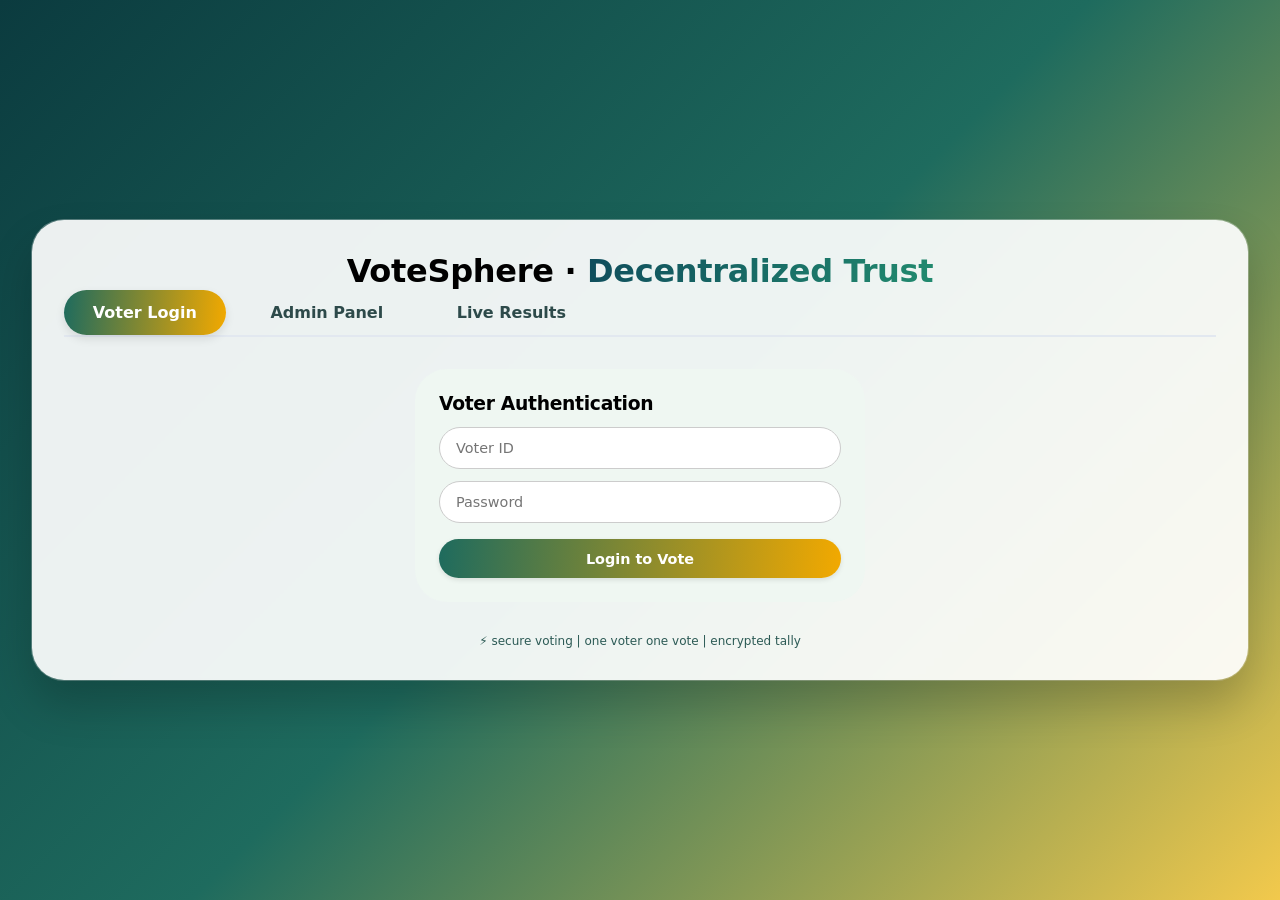
<file: index.html>
<!DOCTYPE html>
<html lang="en">
<head>
  <meta charset="UTF-8">
  <meta name="viewport" content="width=device-width, initial-scale=1.0, user-scalable=yes">
  <title>VoteSphere | Secure Digital Voting</title>
  <style>
    * {
      margin: 0;
      padding: 0;
      box-sizing: border-box;
      font-family: 'Poppins', system-ui, -apple-system, 'Segoe UI', Roboto, 'Helvetica Neue', sans-serif;
    }

    body {
      min-height: 100vh;
      background: linear-gradient(135deg, #0B3B3F 0%, #1E6B5E 50%, #F2C94C 100%);
      background-attachment: fixed;
      display: flex;
      justify-content: center;
      align-items: center;
      padding: 2rem;
    }

    /* main container card */
    .glass-container {
      max-width: 1300px;
      width: 100%;
      background: rgba(255, 255, 255, 0.92);
      backdrop-filter: blur(2px);
      border-radius: 2rem;
      box-shadow: 0 25px 45px rgba(0, 0, 0, 0.2), 0 0 0 1px rgba(255, 255, 255, 0.3);
      overflow: hidden;
      padding: 2rem 2rem 2rem 2rem;
      transition: all 0.3s ease;
    }

    h1, h2, h3 {
      font-weight: 600;
      letter-spacing: -0.3px;
    }

    .header-gradient {
      background: linear-gradient(120deg, #0F4C5C, #228B6F);
      -webkit-background-clip: text;
      background-clip: text;
      color: transparent;
      text-shadow: none;
    }

    .btn {
      border: none;
      padding: 0.7rem 1.6rem;
      border-radius: 40px;
      font-weight: 600;
      cursor: pointer;
      transition: 0.2s;
      font-size: 0.9rem;
      box-shadow: 0 2px 5px rgba(0,0,0,0.1);
    }

    .btn-primary {
      background: linear-gradient(95deg, #1E6B5E, #F2A900);
      color: white;
      border: none;
    }
    .btn-primary:hover {
      transform: translateY(-2px);
      box-shadow: 0 10px 20px -5px rgba(0,0,0,0.3);
      filter: brightness(1.02);
    }
    .btn-secondary {
      background: #2C3E3F;
      color: #F5F2E9;
    }
    .btn-secondary:hover {
      background: #1F2F30;
    }
    .btn-outline {
      background: transparent;
      border: 1.5px solid #1E6B5E;
      color: #1E6B5E;
    }
    .btn-outline:hover {
      background: #1E6B5E20;
    }

    input, select {
      width: 100%;
      padding: 12px 16px;
      border-radius: 28px;
      border: 1px solid #ccc;
      background: white;
      font-size: 0.9rem;
      transition: 0.2s;
    }
    input:focus, select:focus {
      outline: none;
      border-color: #F2A900;
      box-shadow: 0 0 0 3px rgba(242,169,0,0.2);
    }

    .card-grid {
      display: flex;
      flex-wrap: wrap;
      gap: 1.8rem;
      margin: 1.5rem 0;
      justify-content: center;
    }

    .candidate-card {
      background: white;
      border-radius: 28px;
      padding: 1.2rem;
      width: 240px;
      text-align: center;
      box-shadow: 0 12px 20px rgba(0, 0, 0, 0.1);
      transition: all 0.2s;
      border: 1px solid #e2e8f0;
    }
    .candidate-card:hover {
      transform: translateY(-6px);
      border-color: #F2A900;
    }
    .candidate-name {
      font-size: 1.5rem;
      font-weight: 700;
      background: linear-gradient(135deg, #0F4C5C, #CF9F2E);
      -webkit-background-clip: text;
      background-clip: text;
      color: transparent;
    }
    .vote-btn {
      margin-top: 1rem;
      background: #1E6B5E;
      color: white;
      width: 100%;
    }

    .status-msg {
      background: #e9f7ef;
      padding: 0.7rem;
      border-radius: 60px;
      text-align: center;
      margin: 1rem 0;
    }

    .admin-panel, .voter-panel {
      display: none;
    }
    .active-panel {
      display: block;
    }

    .nav-tabs {
      display: flex;
      gap: 1rem;
      border-bottom: 2px solid #e2e8f0;
      margin-bottom: 2rem;
      flex-wrap: wrap;
    }
    .tab-btn {
      background: none;
      border: none;
      padding: 0.8rem 1.8rem;
      font-size: 1rem;
      font-weight: 600;
      cursor: pointer;
      border-radius: 40px;
      transition: 0.2s;
      color: #2D4A4A;
    }
    .tab-btn.active {
      background: linear-gradient(95deg, #1E6B5E, #F2A900);
      color: white;
      box-shadow: 0 4px 10px rgba(0,0,0,0.1);
    }

    table {
      width: 100%;
      border-collapse: collapse;
      background: rgba(255,255,240,0.7);
      border-radius: 1.5rem;
      overflow: hidden;
    }
    th, td {
      padding: 12px 16px;
      text-align: left;
      border-bottom: 1px solid #ddd;
    }
    th {
      background: #1E6B5E;
      color: white;
    }
    .result-stats {
      font-weight: bold;
      color: #1E6B5E;
    }
    footer {
      text-align: center;
      margin-top: 2rem;
      font-size: 0.75rem;
      color: #2c5a55;
    }
    @media (max-width: 680px) {
      .glass-container { padding: 1.2rem; }
      .candidate-card { width: 100%; max-width: 260px; }
    }
  </style>
</head>
<body>
<div class="glass-container" id="appRoot">
  <h1 style="text-align:center;"> VoteSphere · <span class="header-gradient">Decentralized Trust</span></h1>
  <div class="nav-tabs">
    <button class="tab-btn active" data-tab="voter"> Voter Login</button>
    <button class="tab-btn" data-tab="admin"> Admin Panel</button>
    <button class="tab-btn" data-tab="results">Live Results</button>
  </div>

  <!-- VOTER PANEL (login + voting) -->
  <div id="voterPanel" class="voter-panel active-panel">
    <div id="voterLoginArea">
      <div style="background:#EFF7F2; border-radius: 2rem; padding: 1.5rem; max-width: 450px; margin: 0 auto;">
        <h3> Voter Authentication</h3>
        <input type="text" id="voterId" placeholder="Voter ID" style="margin: 0.8rem 0;">
        <input type="password" id="voterPass" placeholder="Password">
        <button id="voterLoginBtn" class="btn btn-primary" style="margin-top: 1rem; width:100%">Login to Vote</button>

      </div>
    </div>
    <div id="votingArea" style="display:none;">
      <div class="status-msg" id="voterStatusMsg"> Welcome <span id="welcomeVoterName"></span> | Your vote is private</div>
      <h2>🏛️ Choose your candidate</h2>
      <div id="candidatesList" class="card-grid"></div>
      <button id="logoutVoterBtn" class="btn btn-secondary" style="margin-top: 20px;">↺ Logout</button>
    </div>
  </div>

  <!-- ADMIN PANEL (add candidates) -->
  <div id="adminPanel" class="admin-panel">
    <div id="adminLoginArea">
      <div style="background:#EFF7F2; border-radius: 2rem; padding: 1.5rem; max-width: 450px; margin: 0 auto;">
        <h3> Admin Secure Login</h3>
        <input type="text" id="adminUsername" placeholder="Username" style="margin:0.8rem 0;">
        <input type="password" id="adminPassword" placeholder="Password">
        <button id="adminLoginBtn" class="btn btn-primary" style="width:100%">Login as Admin</button>
      </div>
    </div>
    <div id="adminDashboard" style="display:none;">
      <div class="status-msg"> Admin Control  Add new candidate</div>
      <div style="display: flex; gap: 1rem; flex-wrap: wrap; align-items: end;">
        <div style="flex:1"><input type="text" id="candName" placeholder="Candidate full name"></div>
        <div style="flex:1"><input type="text" id="candParty" placeholder="Party / Slogan"></div>
        <div><button id="addCandidateBtn" class="btn btn-primary"> Add Candidate</button></div>
      </div>
      <h3 style="margin-top: 2rem;"> Current Candidates</h3>
      <div id="adminCandList"></div>
      <button id="logoutAdminBtn" class="btn btn-secondary" style="margin-top: 1rem;"> Logout</button>
    </div>
  </div>

  <!-- RESULTS PANEL (public) -->
  <div id="resultsPanel" class="admin-panel">
    <h2> Real-time Voting Results</h2>
    <div id="resultsTableContainer" style="overflow-x: auto; margin-top: 1rem;"></div>
    <button id="refreshResultsBtn" class="btn btn-outline" style="margin-top:1rem;"> Refresh Results</button>
  </div>
  <footer>⚡ secure voting | one voter one vote | encrypted tally</footer>
</div>

<script>
  // ---------- API URLs (relative to current folder) ----------
  const API_BASE = '';  // same directory

  // Helper: fetch wrapper
  async function apiRequest(endpoint, method = 'GET', body = null) {
    const options = {
      method: method,
      headers: { 'Content-Type': 'application/json' }
    };
    if (body) options.body = JSON.stringify(body);
    const res = await fetch(`${API_BASE}${endpoint}`, options);
    return await res.json();
  }

  // DOM elements
  const voterPanelDiv = document.getElementById('voterPanel');
  const adminPanelDiv = document.getElementById('adminPanel');
  const resultsPanelDiv = document.getElementById('resultsPanel');
  const tabs = document.querySelectorAll('.tab-btn');

  let currentVoter = null;     // store voter id
  let currentAdmin = false;
  <p>change management</p>
    // ----- Helper: load candidates for voting UI -----
  async function loadVotingCandidates() {
    if (!currentVoter) return;
    const data = await apiRequest('api.php?action=getCandidates');
    if (data.success && data.candidates) {
      const container = document.getElementById('candidatesList');
      container.innerHTML = '';
      data.candidates.forEach(c => {
        const card = document.createElement('div');
        card.className = 'candidate-card';
        card.innerHTML = `
          <div class="candidate-name">${escapeHtml(c.name)}</div>
          <div style="font-size:0.85rem; color:#2c6e5e;">${escapeHtml(c.party)}</div>
          <button data-id="${c.id}" class="btn vote-btn castVoteBtn"> Vote Now</button>
        `;
        container.appendChild(card);
      });
      // attach events
      document.querySelectorAll('.castVoteBtn').forEach(btn => {
        btn.addEventListener('click', async (e) => {
          const candidateId = btn.getAttribute('data-id');
          const result = await apiRequest('api.php?action=castVote', 'POST', { voter_id: currentVoter, candidate_id: candidateId });
          const msgDiv = document.getElementById('voterStatusMsg');
          if (result.success) {
            msgDiv.innerHTML = ` ${result.message}  Thank you!`;
            await loadVotingCandidates(); // refresh maybe disable voting? but backend prevents double vote
            // also disable vote buttons after vote? but backend prevents duplicate anyway
            document.querySelectorAll('.castVoteBtn').forEach(b => b.disabled = true);
          } else {
            msgDiv.innerHTML = ` ${result.message}`;
          }
          setTimeout(() => {
            if(document.getElementById('voterStatusMsg')) 
              document.getElementById('voterStatusMsg').innerHTML = ` ${currentVoter} | Your vote is final.`;
          }, 2500);
        });
      });
    }
  }

  // load admin candidate list
  async function loadAdminCandidates() {
    const data = await apiRequest('api.php?action=getCandidates');
    if (data.success && data.candidates) {
      const container = document.getElementById('adminCandList');
      container.innerHTML = '<ul style="list-style:none; padding:0;">' + data.candidates.map(c => `<li style="background:white; margin:0.5rem 0; padding:0.7rem 1rem; border-radius:60px;">📌 <strong>${escapeHtml(c.name)}</strong> (${escapeHtml(c.party)}) - ID:${c.id}</li>`).join('') + '</ul>';
    } else {
      document.getElementById('adminCandList').innerHTML = '<p>No candidates yet</p>';
    }
  }

  async function loadResults() {
    const data = await apiRequest('api.php?action=getResults');
    if (data.success && data.results) {
      let html = `<table><thead><tr><th>Candidate</th><th>Party</th><th>Votes Received</th><th>Status</th></tr></thead><tbody>`;
      let total = 0;
      data.results.forEach(r => { total += parseInt(r.votes); });
      data.results.forEach(r => {
        let percent = total > 0 ? ((r.votes / total)*100).toFixed(1) : '0';
        html += `<tr>
          <td><strong>${escapeHtml(r.name)}</strong></td>
          <td>${escapeHtml(r.party)}</td>
          <td class="result-stats">${r.votes} votes (${percent}%)</td>
          <td>${r.votes > 0 ? '🏆' : '⚪'}</td>
        </tr>`;
      });
      html += `<tr style="background:#f9eec1;"><td colspan="2"><strong>Total Votes Cast</strong></td><td colspan="2"><strong>${total}</strong></td></tr>`;
      html += `</tbody></table>`;
      document.getElementById('resultsTableContainer').innerHTML = html;
    } else {
      document.getElementById('resultsTableContainer').innerHTML = '<p> No results available</p>';
    }
  }

  // Helper: escape html
  function escapeHtml(str) { if(!str) return ''; return str.replace(/[&<>]/g, function(m){if(m==='&') return '&amp;'; if(m==='<') return '&lt;'; if(m==='>') return '&gt;'; return m;}); }

  // Voter Login
  document.getElementById('voterLoginBtn')?.addEventListener('click', async () => {
    const voterId = document.getElementById('voterId').value.trim();
    const password = document.getElementById('voterPass').value;
    const res = await apiRequest('api.php?action=voterLogin', 'POST', { voter_id: voterId, password: password });
    if (res.success) {
      currentVoter = voterId;
      document.getElementById('welcomeVoterName').innerText = voterId;
      document.getElementById('voterLoginArea').style.display = 'none';
      document.getElementById('votingArea').style.display = 'block';
      await loadVotingCandidates();
      // check if already voted to show message
      const check = await apiRequest(`api.php?action=hasVoted&voter_id=${voterId}`);
      if (check.voted === true) {
        document.getElementById('voterStatusMsg').innerHTML = `ℹ You have already voted. Thank you for participation.`;
        document.querySelectorAll('.castVoteBtn').forEach(btn => btn.disabled = true);
      } else {
        document.getElementById('voterStatusMsg').innerHTML = ` Welcome ${voterId}, select your favorite candidate.`;
      }
    } else {
      alert('Login failed: ' + res.message);
    }
  });

  document.getElementById('logoutVoterBtn')?.addEventListener('click', () => {
    currentVoter = null;
    document.getElementById('voterLoginArea').style.display = 'block';
    document.getElementById('votingArea').style.display = 'none';
    document.getElementById('voterId').value = '';
    document.getElementById('voterPass').value = '';
  });

  // Admin login
  document.getElementById('adminLoginBtn')?.addEventListener('click', async () => {
    const user = document.getElementById('adminUsername').value;
    const pwd = document.getElementById('adminPassword').value;
    const res = await apiRequest('api.php?action=adminLogin', 'POST', { username: user, password: pwd });
    if (res.success) {
      currentAdmin = true;
      document.getElementById('adminLoginArea').style.display = 'none';
      document.getElementById('adminDashboard').style.display = 'block';
      await loadAdminCandidates();
    } else {
      alert('Admin login failed');
    }
  });

  document.getElementById('logoutAdminBtn')?.addEventListener('click', () => {
    currentAdmin = false;
    document.getElementById('adminLoginArea').style.display = 'block';
    document.getElementById('adminDashboard').style.display = 'none';
    document.getElementById('adminUsername').value = '';
    document.getElementById('adminPassword').value = '';
  });

  document.getElementById('addCandidateBtn')?.addEventListener('click', async () => {
    const name = document.getElementById('candName').value.trim();
    const party = document.getElementById('candParty').value.trim();
    if (!name || !party) { alert('Enter name & party'); return; }
    const res = await apiRequest('api.php?action=addCandidate', 'POST', { name: name, party: party });
    if (res.success) {
      alert('Candidate added!');
      document.getElementById('candName').value = '';
      document.getElementById('candParty').value = '';
      await loadAdminCandidates();
      // also refresh results if visible, but fine.
    } else {
      alert(res.message);
    }
  });

  // Results refresh
  document.getElementById('refreshResultsBtn')?.addEventListener('click', async () => {
    await loadResults();
  });

  // Tab switching
  tabs.forEach(tab => {
    tab.addEventListener('click', () => {
      const target = tab.getAttribute('data-tab');
      tabs.forEach(t => t.classList.remove('active'));
      tab.classList.add('active');
      // hide all panels
      document.getElementById('voterPanel').classList.remove('active-panel');
      document.getElementById('adminPanel').classList.remove('active-panel');
      document.getElementById('resultsPanel').classList.remove('active-panel');
      if (target === 'voter') {
        document.getElementById('voterPanel').classList.add('active-panel');
      } else if (target === 'admin') {
        document.getElementById('adminPanel').classList.add('active-panel');
      } else if (target === 'results') {
        document.getElementById('resultsPanel').classList.add('active-panel');
        loadResults();
      }
    });
  });

  // load results if results tab opened initially? we can call on first results load but not needed
  // but ensure that if results tab is clicked after load, refreshResultsBtn works.
  // extra: preload results for panel after page loads
  window.addEventListener('load', () => {
    // set default view voter login
    loadResults(); // preload for results tab if needed later
  });
</script>
</file>
